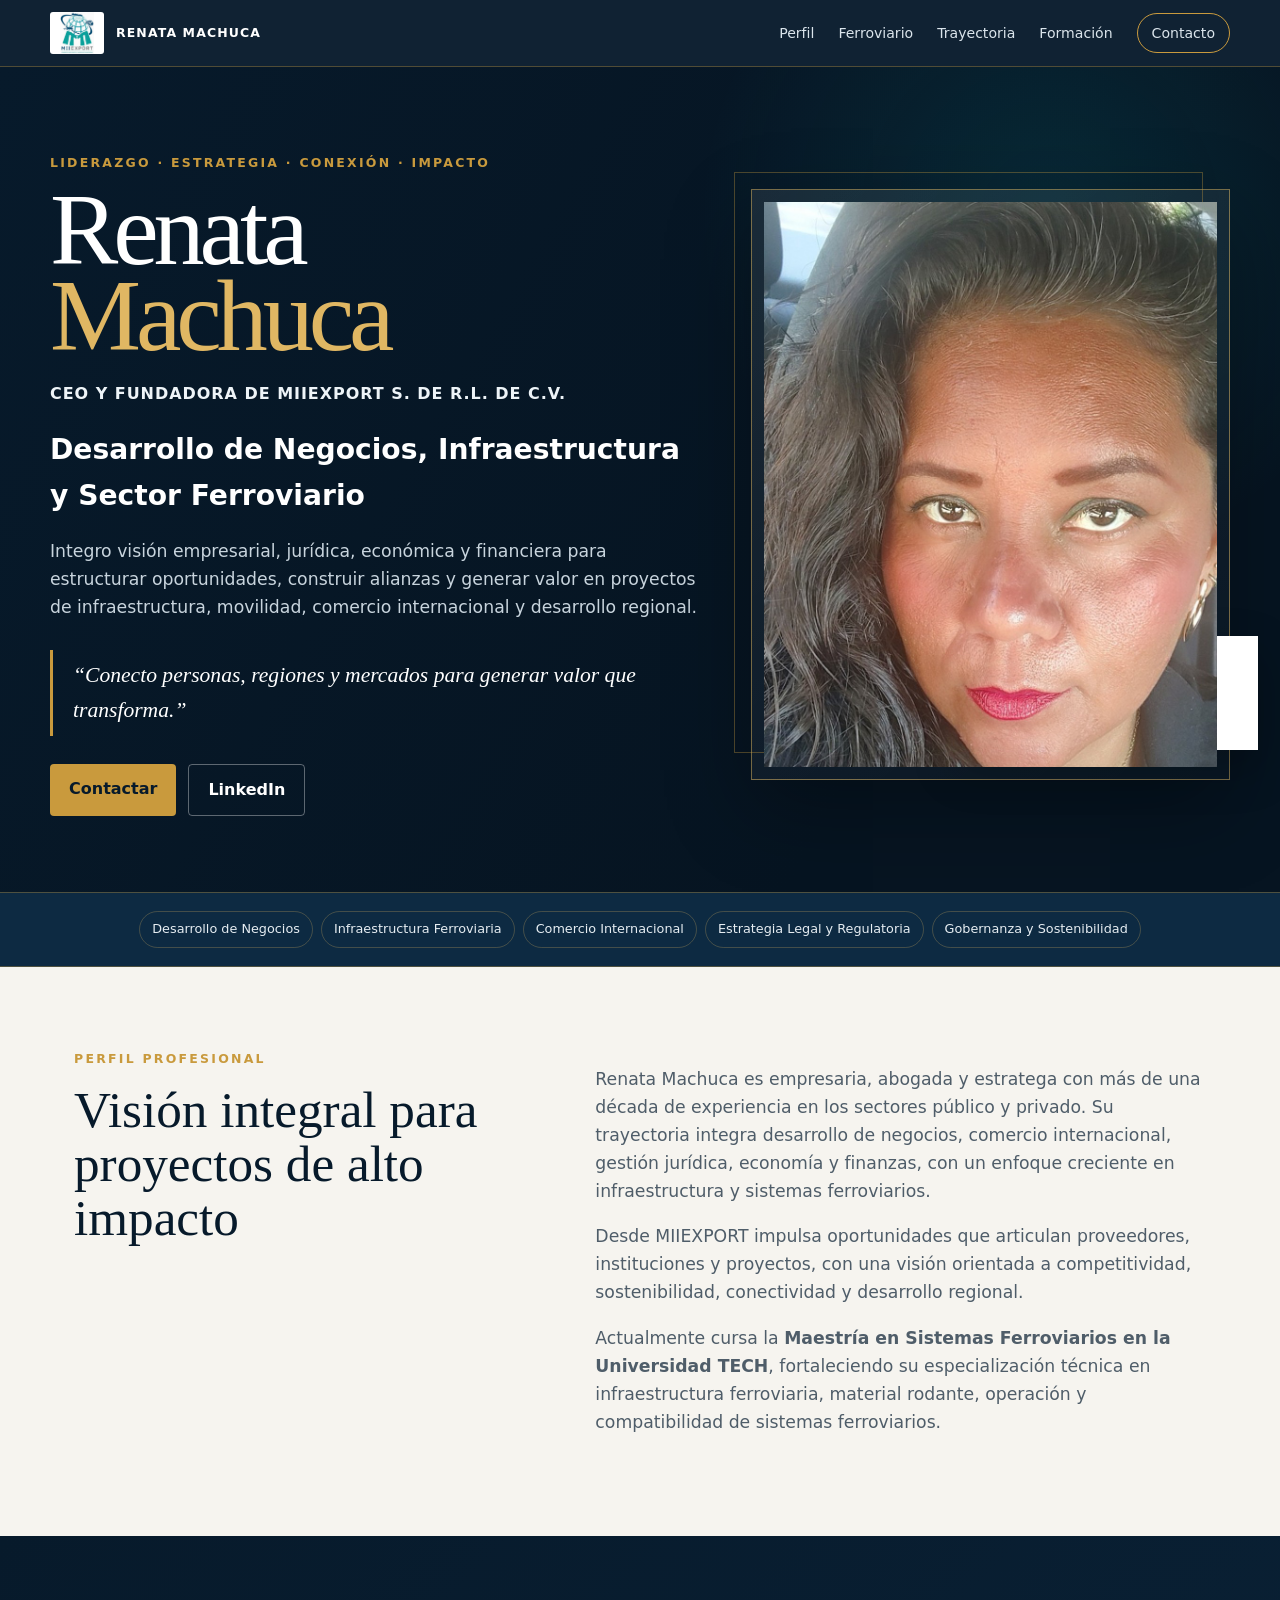
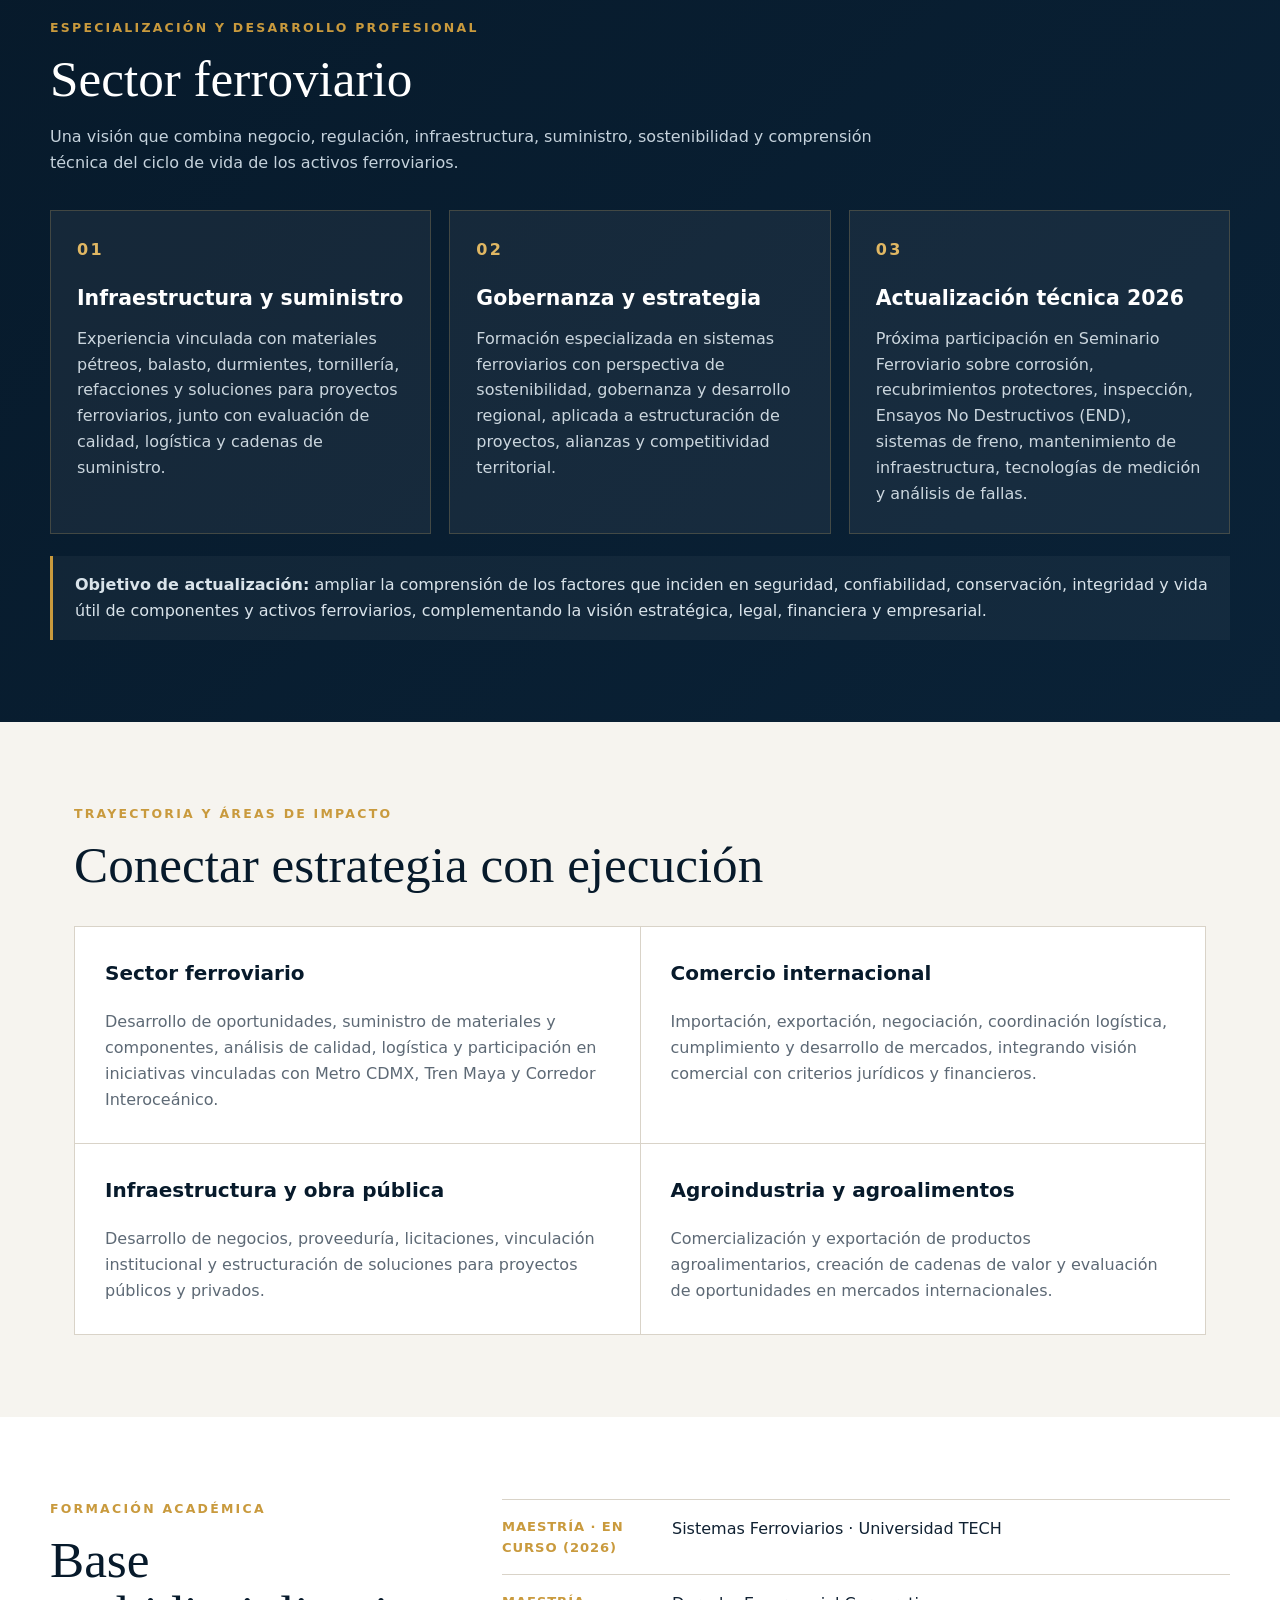
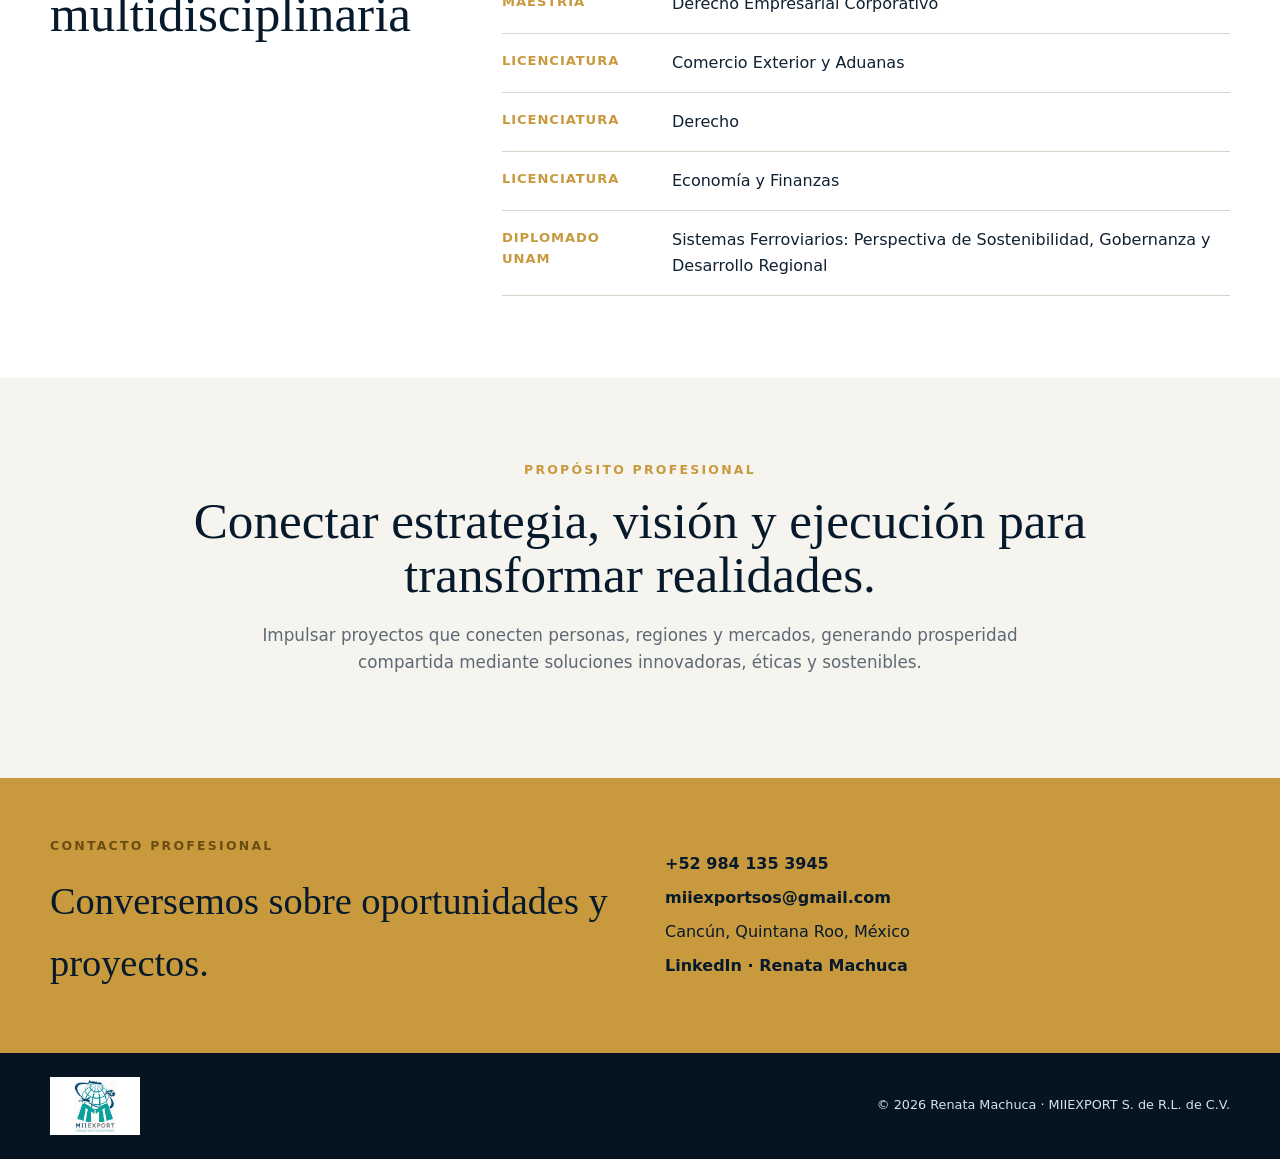
<file: index.html>
<!doctype html>
<html lang="es-MX">
<head>
  <!-- Google tag (gtag.js) -->
  <script async src="https://www.googletagmanager.com/gtag/js?id=G-V9WZ354HZZ"></script>
  <script>
    window.dataLayer = window.dataLayer || [];
    function gtag(){dataLayer.push(arguments);}
    gtag('js', new Date());
    gtag('config', 'G-V9WZ354HZZ');
  </script>
  <meta charset="utf-8">
  <meta name="viewport" content="width=device-width, initial-scale=1">
  <title>Renata Machuca | Desarrollo de Negocios, Infraestructura y Sector Ferroviario</title>
  <meta name="description" content="Perfil profesional de Renata Machuca, CEO y fundadora de MIIEXPORT. Maestría en Sistemas Ferroviarios en curso en la Universidad TECH. Desarrollo de negocios, infraestructura ferroviaria y comercio internacional.">
  <meta name="robots" content="index,follow,max-image-preview:large">
  <meta name="theme-color" content="#071a2b">
  <link rel="canonical" href="https://renatamachuca-miiexport.github.io/">
  <meta name="author" content="Renata Machuca">
  <meta name="keywords" content="Renata Machuca, MIIEXPORT, sector ferroviario, infraestructura ferroviaria, desarrollo de negocios, comercio internacional, comercio exterior, maestría en sistemas ferroviarios, Universidad TECH, sistemas ferroviarios, México">
  <meta property="og:type" content="profile">
  <meta property="og:locale" content="es_MX">
  <meta property="og:url" content="https://renatamachuca-miiexport.github.io/">
  <meta property="og:title" content="Renata Machuca | Infraestructura y Sector Ferroviario">
  <meta property="og:description" content="CEO y fundadora de MIIEXPORT. Desarrollo de negocios, infraestructura ferroviaria, comercio internacional y estrategia.">
  <meta property="og:image" content="https://renatamachuca-miiexport.github.io/assets/og-renata-machuca.jpg">
  <meta property="og:image:width" content="1200">
  <meta property="og:image:height" content="630">
  <meta name="twitter:card" content="summary_large_image">
  <meta name="twitter:title" content="Renata Machuca | Perfil Profesional">
  <meta name="twitter:description" content="Desarrollo de negocios, infraestructura y sector ferroviario, comercio internacional y estrategia.">
  <meta name="twitter:image" content="https://renatamachuca-miiexport.github.io/assets/og-renata-machuca.jpg">
  <link rel="icon" type="image/png" href="assets/favicon.png">
  <link rel="stylesheet" href="styles.css">
  <script type="application/ld+json">
  {
    "@context": "https://schema.org",
    "@type": "ProfilePage",
    "dateCreated": "2026-09-03",
    "dateModified": "2026-10-13",
    "url": "https://renatamachuca-miiexport.github.io/",
    "mainEntity": {
      "@type": "Person",
      "name": "Renata Machuca",
      "jobTitle": "CEO y Fundadora de MIIEXPORT; Líder en Desarrollo de Negocios, Infraestructura y Sector Ferroviario",
      "description": "Profesional multidisciplinaria enfocada en desarrollo de negocios, infraestructura y sector ferroviario, comercio internacional, estrategia jurídica, financiera y regulatoria.",
      "url": "https://renatamachuca-miiexport.github.io/",
      "image": [
        "https://renatamachuca-miiexport.github.io/assets/renata-machuca-1x1.jpg",
        "https://renatamachuca-miiexport.github.io/assets/renata-machuca.jpg",
        "https://renatamachuca-miiexport.github.io/assets/renata-machuca-16x9.jpg"
      ],
      "email": "mailto:miiexportsos@gmail.com",
      "telephone": "+52 984 135 3945",
      "homeLocation": {
        "@type": "Place",
        "name": "Cancún, Quintana Roo, México"
      },
      "worksFor": {
        "@type": "Organization",
        "name": "MIIEXPORT S. de R.L. de C.V.",
        "logo": "https://renatamachuca-miiexport.github.io/assets/miiexport-logo-original.jpg",
        "email": "mailto:miiexportsos@gmail.com"
      },
      "sameAs": [
        "https://www.linkedin.com/in/renata-machuca-8b8191423"
      ],
      "knowsAbout": [
        "Desarrollo de negocios",
        "Infraestructura ferroviaria",
        "Sistemas ferroviarios",
        "Comercio internacional",
        "Comercio exterior y aduanas",
        "Derecho empresarial corporativo",
        "Economía y finanzas",
        "Gobernanza y sostenibilidad ferroviaria",
        "Cadenas de suministro",
        "Licitaciones y vinculación institucional"
      ]
    }
  }
  </script>
</head>
<body>
  <header class="site-header">
    <a class="brand" href="#inicio" aria-label="Inicio Renata Machuca">
      <img src="assets/miiexport-logo-original.jpg" alt="Logotipo original de MIIEXPORT">
      <span>RENATA MACHUCA</span>
    </a>
    <nav aria-label="Navegación principal">
      <a href="#perfil">Perfil</a>
      <a href="#ferroviario">Ferroviario</a>
      <a href="#trayectoria">Trayectoria</a>
      <a href="#formacion">Formación</a>
      <a class="nav-cta" href="#contacto">Contacto</a>
    </nav>
  </header>

  <main>
    <section class="hero" id="inicio">
      <div class="hero-copy">
        <p class="eyebrow">LIDERAZGO · ESTRATEGIA · CONEXIÓN · IMPACTO</p>
        <h1>Renata <span>Machuca</span></h1>
        <p class="hero-title">CEO y Fundadora de MIIEXPORT S. de R.L. de C.V.</p>
        <h2>Desarrollo de Negocios, Infraestructura y Sector Ferroviario</h2>
        <p class="hero-text">Integro visión empresarial, jurídica, económica y financiera para estructurar oportunidades, construir alianzas y generar valor en proyectos de infraestructura, movilidad, comercio internacional y desarrollo regional.</p>
        <blockquote>“Conecto personas, regiones y mercados para generar valor que transforma.”</blockquote>
        <div class="actions">
          <a class="btn primary" href="mailto:miiexportsos@gmail.com">Contactar</a>
          <a class="btn secondary" href="https://www.linkedin.com/in/renata-machuca-8b8191423" target="_blank" rel="noopener">LinkedIn</a>
        </div>
      </div>
      <div class="hero-visual">
        <div class="portrait-frame">
          <img src="assets/renata-machuca.jpg" alt="Retrato profesional de Renata Machuca" width="960" height="1200">
        </div>
        <div class="identity-card">
          <strong>MIIEXPORT</strong>
          <span>Comercio que conecta, valor que transforma.</span>
        </div>
      </div>
    </section>

    <section class="positioning-strip" aria-label="Áreas de posicionamiento">
      <span>Desarrollo de Negocios</span>
      <span>Infraestructura Ferroviaria</span>
      <span>Comercio Internacional</span>
      <span>Estrategia Legal y Regulatoria</span>
      <span>Gobernanza y Sostenibilidad</span>
    </section>

    <section class="section grid-2" id="perfil">
      <div>
        <p class="section-kicker">PERFIL PROFESIONAL</p>
        <h2>Visión integral para proyectos de alto impacto</h2>
      </div>
      <div class="prose">
        <p>Renata Machuca es empresaria, abogada y estratega con más de una década de experiencia en los sectores público y privado. Su trayectoria integra desarrollo de negocios, comercio internacional, gestión jurídica, economía y finanzas, con un enfoque creciente en infraestructura y sistemas ferroviarios.</p>
        <p>Desde MIIEXPORT impulsa oportunidades que articulan proveedores, instituciones y proyectos, con una visión orientada a competitividad, sostenibilidad, conectividad y desarrollo regional.</p>
        <p>Actualmente cursa la <strong>Maestría en Sistemas Ferroviarios en la Universidad TECH</strong>, fortaleciendo su especialización técnica en infraestructura ferroviaria, material rodante, operación y compatibilidad de sistemas ferroviarios.</p>
      </div>
    </section>

    <section class="section railway" id="ferroviario">
      <div class="railway-heading">
        <p class="section-kicker">ESPECIALIZACIÓN Y DESARROLLO PROFESIONAL</p>
        <h2>Sector ferroviario</h2>
        <p>Una visión que combina negocio, regulación, infraestructura, suministro, sostenibilidad y comprensión técnica del ciclo de vida de los activos ferroviarios.</p>
      </div>
      <div class="cards three">
        <article class="card">
          <span class="card-num">01</span>
          <h3>Infraestructura y suministro</h3>
          <p>Experiencia vinculada con materiales pétreos, balasto, durmientes, tornillería, refacciones y soluciones para proyectos ferroviarios, junto con evaluación de calidad, logística y cadenas de suministro.</p>
        </article>
        <article class="card">
          <span class="card-num">02</span>
          <h3>Gobernanza y estrategia</h3>
          <p>Formación especializada en sistemas ferroviarios con perspectiva de sostenibilidad, gobernanza y desarrollo regional, aplicada a estructuración de proyectos, alianzas y competitividad territorial.</p>
        </article>
        <article class="card">
          <span class="card-num">03</span>
          <h3>Actualización técnica 2026</h3>
          <p>Próxima participación en Seminario Ferroviario sobre corrosión, recubrimientos protectores, inspección, Ensayos No Destructivos (END), sistemas de freno, mantenimiento de infraestructura, tecnologías de medición y análisis de fallas.</p>
        </article>
      </div>
      <div class="railway-note">
        <strong>Objetivo de actualización:</strong> ampliar la comprensión de los factores que inciden en seguridad, confiabilidad, conservación, integridad y vida útil de componentes y activos ferroviarios, complementando la visión estratégica, legal, financiera y empresarial.
      </div>
    </section>

    <section class="section" id="trayectoria">
      <p class="section-kicker">TRAYECTORIA Y ÁREAS DE IMPACTO</p>
      <h2>Conectar estrategia con ejecución</h2>
      <div class="impact-grid">
        <article>
          <h3>Sector ferroviario</h3>
          <p>Desarrollo de oportunidades, suministro de materiales y componentes, análisis de calidad, logística y participación en iniciativas vinculadas con Metro CDMX, Tren Maya y Corredor Interoceánico.</p>
        </article>
        <article>
          <h3>Comercio internacional</h3>
          <p>Importación, exportación, negociación, coordinación logística, cumplimiento y desarrollo de mercados, integrando visión comercial con criterios jurídicos y financieros.</p>
        </article>
        <article>
          <h3>Infraestructura y obra pública</h3>
          <p>Desarrollo de negocios, proveeduría, licitaciones, vinculación institucional y estructuración de soluciones para proyectos públicos y privados.</p>
        </article>
        <article>
          <h3>Agroindustria y agroalimentos</h3>
          <p>Comercialización y exportación de productos agroalimentarios, creación de cadenas de valor y evaluación de oportunidades en mercados internacionales.</p>
        </article>
      </div>
    </section>

    <section class="section education" id="formacion">
      <div>
        <p class="section-kicker">FORMACIÓN ACADÉMICA</p>
        <h2>Base multidisciplinaria</h2>
      </div>
      <div class="education-list">
        <div><strong>Maestría · En curso (2026)</strong><span>Sistemas Ferroviarios · Universidad TECH</span></div>
        <div><strong>Maestría</strong><span>Derecho Empresarial Corporativo</span></div>
        <div><strong>Licenciatura</strong><span>Comercio Exterior y Aduanas</span></div>
        <div><strong>Licenciatura</strong><span>Derecho</span></div>
        <div><strong>Licenciatura</strong><span>Economía y Finanzas</span></div>
        <div><strong>Diplomado UNAM</strong><span>Sistemas Ferroviarios: Perspectiva de Sostenibilidad, Gobernanza y Desarrollo Regional</span></div>
      </div>
    </section>

    <section class="section signature">
      <p class="section-kicker">PROPÓSITO PROFESIONAL</p>
      <h2>Conectar estrategia, visión y ejecución para transformar realidades.</h2>
      <p>Impulsar proyectos que conecten personas, regiones y mercados, generando prosperidad compartida mediante soluciones innovadoras, éticas y sostenibles.</p>
    </section>

    <section class="contact" id="contacto">
      <div>
        <p class="section-kicker">CONTACTO PROFESIONAL</p>
        <h2>Conversemos sobre oportunidades y proyectos.</h2>
      </div>
      <div class="contact-links">
        <a href="tel:+529841353945">+52 984 135 3945</a>
        <a href="mailto:miiexportsos@gmail.com">miiexportsos@gmail.com</a>
        <span>Cancún, Quintana Roo, México</span>
        <a href="https://www.linkedin.com/in/renata-machuca-8b8191423" target="_blank" rel="noopener">LinkedIn · Renata Machuca</a>
      </div>
    </section>
  </main>

  <footer>
    <img src="assets/miiexport-logo-original.jpg" alt="MIIEXPORT S. de R.L. de C.V.">
    <p>© 2026 Renata Machuca · MIIEXPORT S. de R.L. de C.V.</p>
  </footer>
</body>
</html>
</file>
<file: styles.css>
:root{
  --navy:#071a2b;--navy2:#0b263d;--gold:#c99a3d;--gold2:#e0b763;--teal:#0c9aa5;
  --ink:#102132;--muted:#5d6975;--paper:#f6f4ef;--white:#fff;--line:#d9d3c8;
  --max:1180px;
}
*{box-sizing:border-box}html{scroll-behavior:smooth}body{margin:0;font-family:Inter,ui-sans-serif,system-ui,-apple-system,"Segoe UI",Arial,sans-serif;color:var(--ink);background:var(--paper);line-height:1.62}a{color:inherit}.site-header{position:sticky;top:0;z-index:20;background:rgba(7,26,43,.96);backdrop-filter:blur(12px);display:flex;align-items:center;justify-content:space-between;padding:12px max(24px,calc((100vw - var(--max))/2));border-bottom:1px solid rgba(201,154,61,.35)}.brand{display:flex;align-items:center;gap:12px;text-decoration:none;color:#fff;font-weight:750;letter-spacing:.09em;font-size:.78rem}.brand img{width:54px;height:42px;object-fit:contain;background:#fff;border-radius:3px}.site-header nav{display:flex;gap:24px;align-items:center}.site-header nav a{color:#dbe5ec;text-decoration:none;font-size:.88rem}.site-header nav a:hover{color:var(--gold2)}.nav-cta{border:1px solid var(--gold);padding:8px 14px;border-radius:999px}.hero{background:radial-gradient(circle at 82% 18%,rgba(12,154,165,.15),transparent 28%),linear-gradient(120deg,var(--navy),#061421 72%);color:#fff;display:grid;grid-template-columns:1.15fr .85fr;gap:54px;padding:86px max(24px,calc((100vw - var(--max))/2)) 76px;min-height:710px;align-items:center;overflow:hidden}.eyebrow,.section-kicker{font-size:.78rem;font-weight:800;letter-spacing:.18em;color:var(--gold);margin:0 0 14px}.hero h1{font-family:Georgia,"Times New Roman",serif;font-size:clamp(4rem,8vw,7.4rem);line-height:.84;margin:0 0 22px;font-weight:400;letter-spacing:-.05em}.hero h1 span{display:block;color:var(--gold2)}.hero-title{font-weight:750;color:#eef4f8;letter-spacing:.06em;text-transform:uppercase}.hero h2{font-size:clamp(1.45rem,2.2vw,2.15rem);max-width:740px;margin:20px 0}.hero-text{max-width:720px;color:#c8d4dd;font-size:1.08rem}.hero blockquote{margin:28px 0;border-left:3px solid var(--gold);padding:8px 0 8px 20px;color:#fff;font-family:Georgia,serif;font-size:1.35rem;font-style:italic}.actions{display:flex;gap:12px;margin-top:26px}.btn{display:inline-block;text-decoration:none;padding:12px 19px;border-radius:4px;font-weight:750}.primary{background:var(--gold);color:var(--navy)}.secondary{border:1px solid rgba(255,255,255,.35);color:#fff}.hero-visual{position:relative}.portrait-frame{position:relative;border:1px solid rgba(224,183,99,.5);padding:12px;background:linear-gradient(145deg,rgba(255,255,255,.08),rgba(255,255,255,.01));box-shadow:0 30px 80px rgba(0,0,0,.3)}.portrait-frame:before{content:"";position:absolute;inset:-18px 26px 26px -18px;border:1px solid rgba(201,154,61,.35);z-index:0}.portrait-frame img{display:block;width:100%;height:auto;position:relative;z-index:1}.identity-card{position:absolute;right:-28px;bottom:30px;background:#fff;color:var(--navy);padding:16px 20px;border-left:5px solid var(--gold);box-shadow:0 18px 45px rgba(0,0,0,.25);max-width:300px}.identity-card strong{display:block;font-size:1.2rem;letter-spacing:.08em}.identity-card span{font-size:.82rem;color:#52606d}.positioning-strip{display:flex;flex-wrap:wrap;justify-content:center;gap:8px;background:#0d2a42;padding:18px 24px;border-top:1px solid rgba(201,154,61,.35);border-bottom:1px solid rgba(201,154,61,.35)}.positioning-strip span{color:#e6edf2;border:1px solid rgba(224,183,99,.26);border-radius:999px;padding:7px 12px;font-size:.8rem}.section{max-width:var(--max);margin:auto;padding:82px 24px}.grid-2{display:grid;grid-template-columns:.85fr 1.15fr;gap:70px;align-items:start}.section h2{font-family:Georgia,serif;font-size:clamp(2.25rem,4vw,4rem);line-height:1.05;margin:0 0 18px;color:var(--navy);font-weight:400}.prose{font-size:1.08rem;color:#4f5d69}.railway{max-width:none;background:linear-gradient(135deg,#071a2b,#0a2237);color:#fff;padding-left:max(24px,calc((100vw - var(--max))/2));padding-right:max(24px,calc((100vw - var(--max))/2))}.railway h2{color:#fff}.railway-heading{max-width:840px}.railway-heading>p:last-child{color:#c5d2dc}.cards{display:grid;gap:18px;margin-top:34px}.cards.three{grid-template-columns:repeat(3,1fr)}.card{padding:26px;background:rgba(255,255,255,.055);border:1px solid rgba(224,183,99,.22);min-height:270px}.card-num{color:var(--gold2);font-weight:850;letter-spacing:.15em}.card h3{font-size:1.28rem;margin:20px 0 10px}.card p{color:#cbd6de;margin:0}.railway-note{margin-top:22px;border-left:3px solid var(--gold);padding:16px 22px;background:rgba(255,255,255,.04);color:#d9e3ea}.impact-grid{display:grid;grid-template-columns:repeat(2,1fr);gap:1px;background:var(--line);border:1px solid var(--line);margin-top:34px}.impact-grid article{background:#fff;padding:30px}.impact-grid h3{margin-top:0;color:var(--navy);font-size:1.25rem}.impact-grid p{color:var(--muted);margin-bottom:0}.education{display:grid;grid-template-columns:.7fr 1.3fr;gap:60px;background:#fff;max-width:none;padding-left:max(24px,calc((100vw - var(--max))/2));padding-right:max(24px,calc((100vw - var(--max))/2))}.education-list{display:grid;gap:0;border-top:1px solid var(--line)}.education-list div{display:grid;grid-template-columns:150px 1fr;gap:20px;border-bottom:1px solid var(--line);padding:16px 0}.education-list strong{color:var(--gold);font-size:.82rem;text-transform:uppercase;letter-spacing:.07em}.signature{text-align:center}.signature h2{max-width:900px;margin-left:auto;margin-right:auto}.signature>p:last-child{max-width:780px;margin:20px auto;color:var(--muted);font-size:1.05rem}.contact{background:var(--gold);color:var(--navy);padding:58px max(24px,calc((100vw - var(--max))/2));display:grid;grid-template-columns:1fr 1fr;gap:50px}.contact .section-kicker{color:#6b4d14}.contact h2{font-family:Georgia,serif;font-weight:400;font-size:2.4rem;margin:0}.contact-links{display:grid;gap:8px;align-content:center}.contact-links a{text-decoration:none;font-weight:700}.contact-links a:hover{text-decoration:underline}footer{background:#061421;color:#d7e1e8;padding:24px max(24px,calc((100vw - var(--max))/2));display:flex;align-items:center;justify-content:space-between;font-size:.8rem}footer img{height:58px;width:90px;object-fit:contain;background:#fff;padding:2px}
@media(max-width:900px){.site-header nav a:not(.nav-cta){display:none}.hero{grid-template-columns:1fr;padding-top:58px}.hero-visual{max-width:520px}.grid-2,.education,.contact{grid-template-columns:1fr;gap:30px}.cards.three{grid-template-columns:1fr}.impact-grid{grid-template-columns:1fr}.hero h1{font-size:4.7rem}.identity-card{right:8px}.education-list div{grid-template-columns:1fr;gap:4px}}
@media(max-width:520px){.hero{padding-left:18px;padding-right:18px}.hero h1{font-size:3.65rem}.hero h2{font-size:1.35rem}.actions{flex-direction:column}.btn{text-align:center}.section{padding:58px 18px}.site-header{padding-left:14px;padding-right:14px}.brand span{display:none}.contact{padding:44px 18px}.positioning-strip{justify-content:flex-start}.education-list div{padding:14px 0}footer{flex-direction:column;gap:12px;text-align:center}}
</file>
